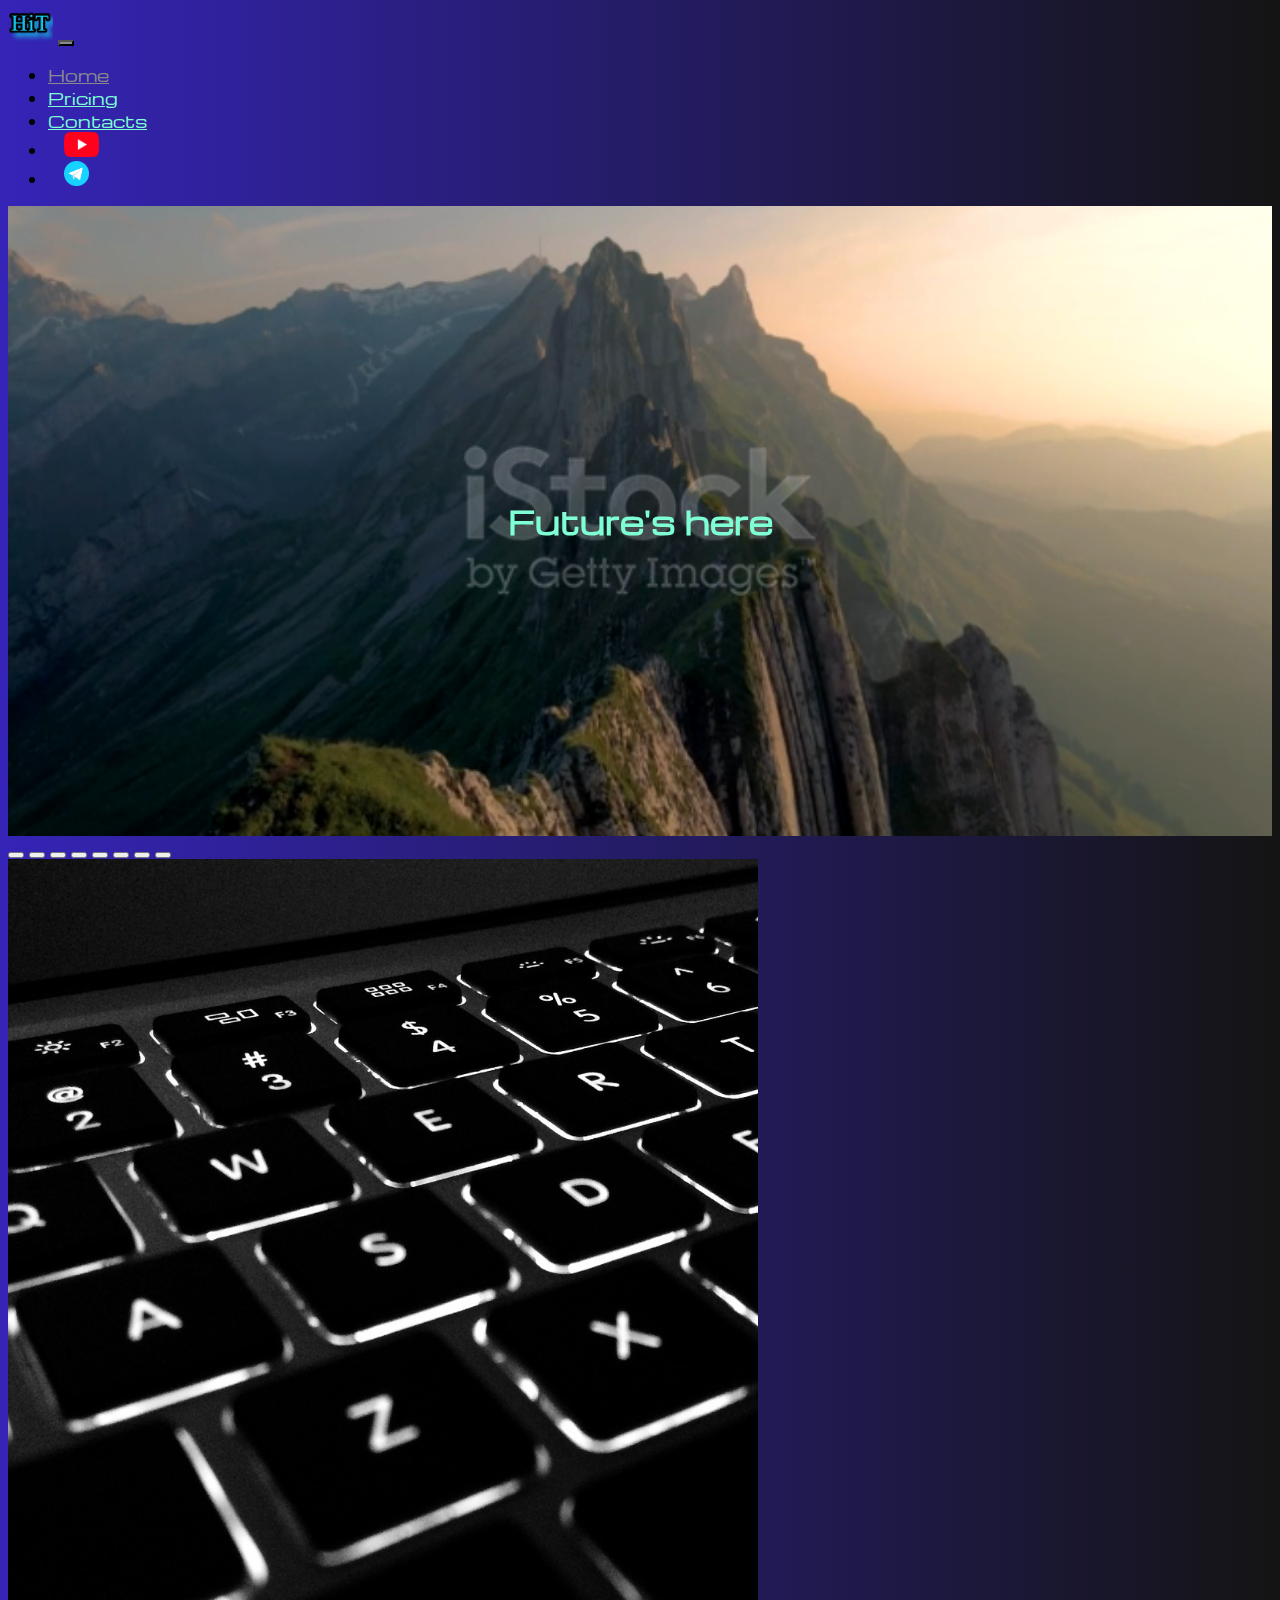
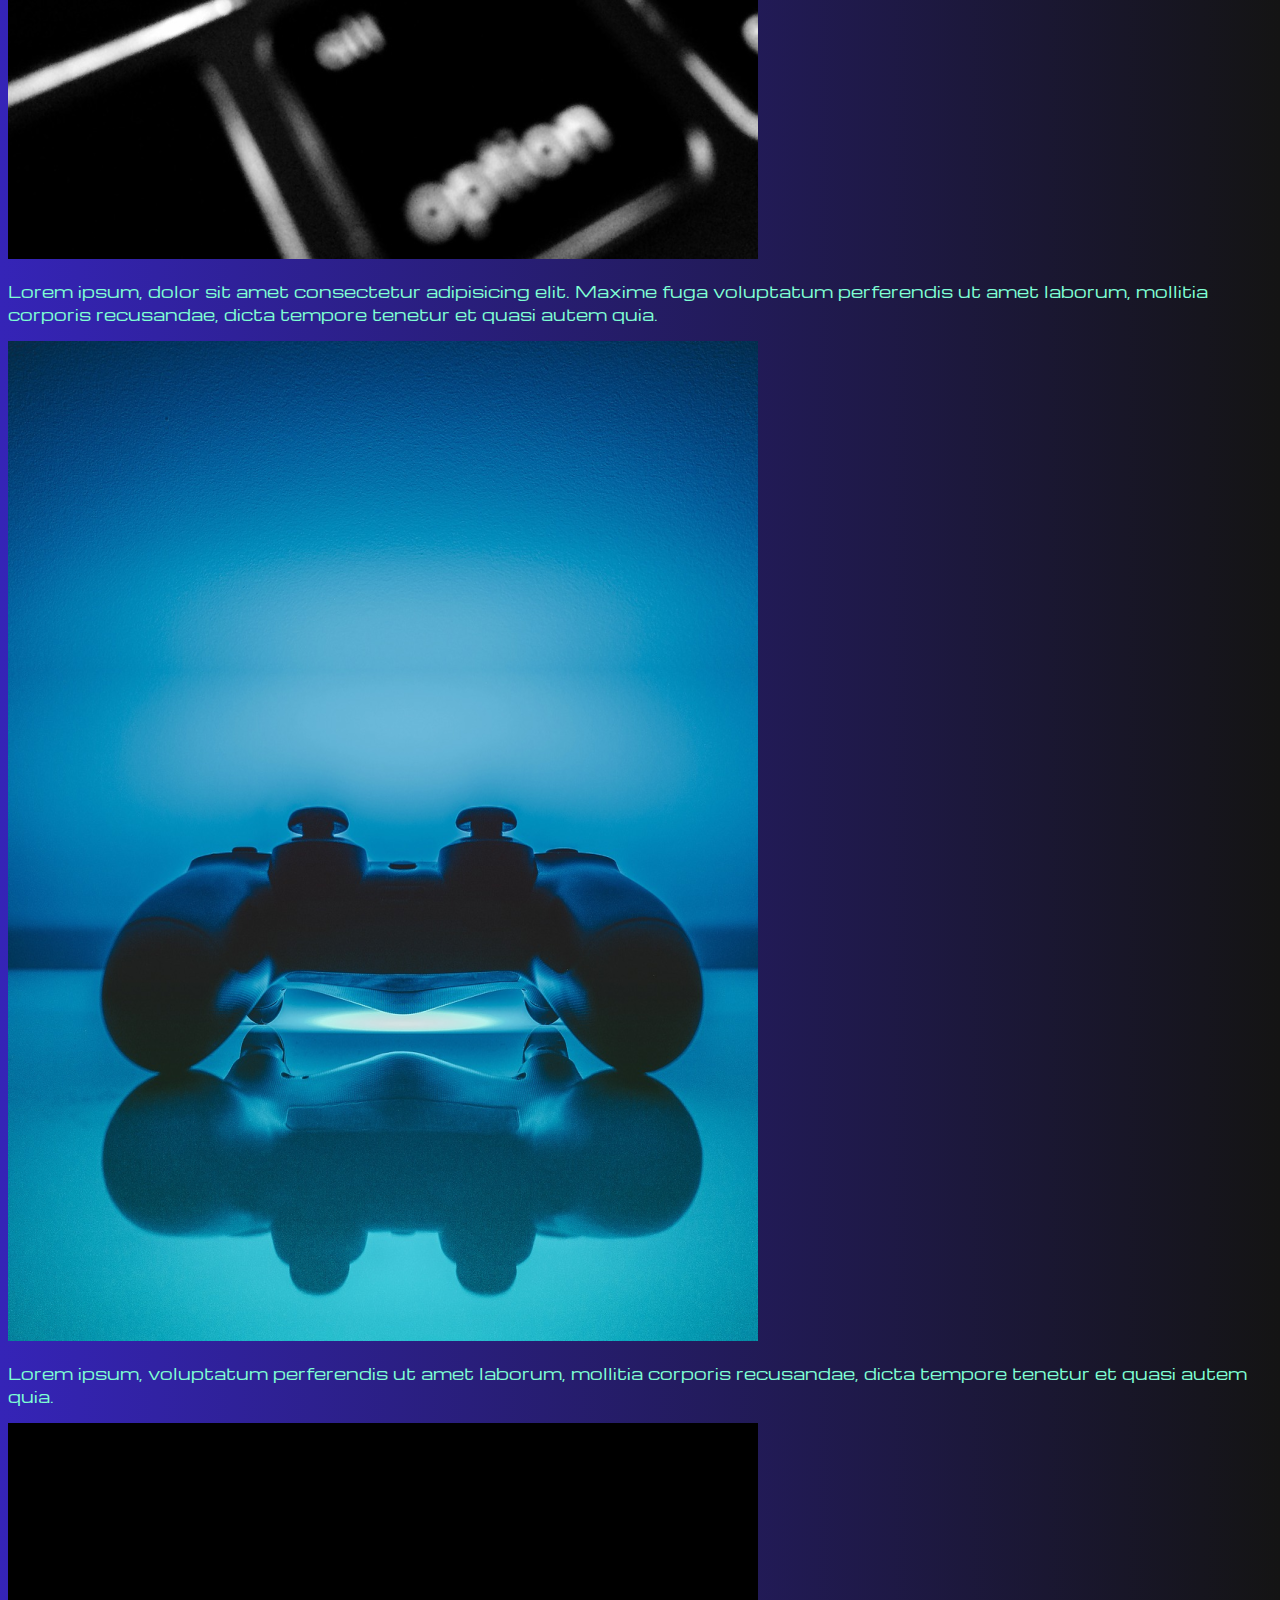
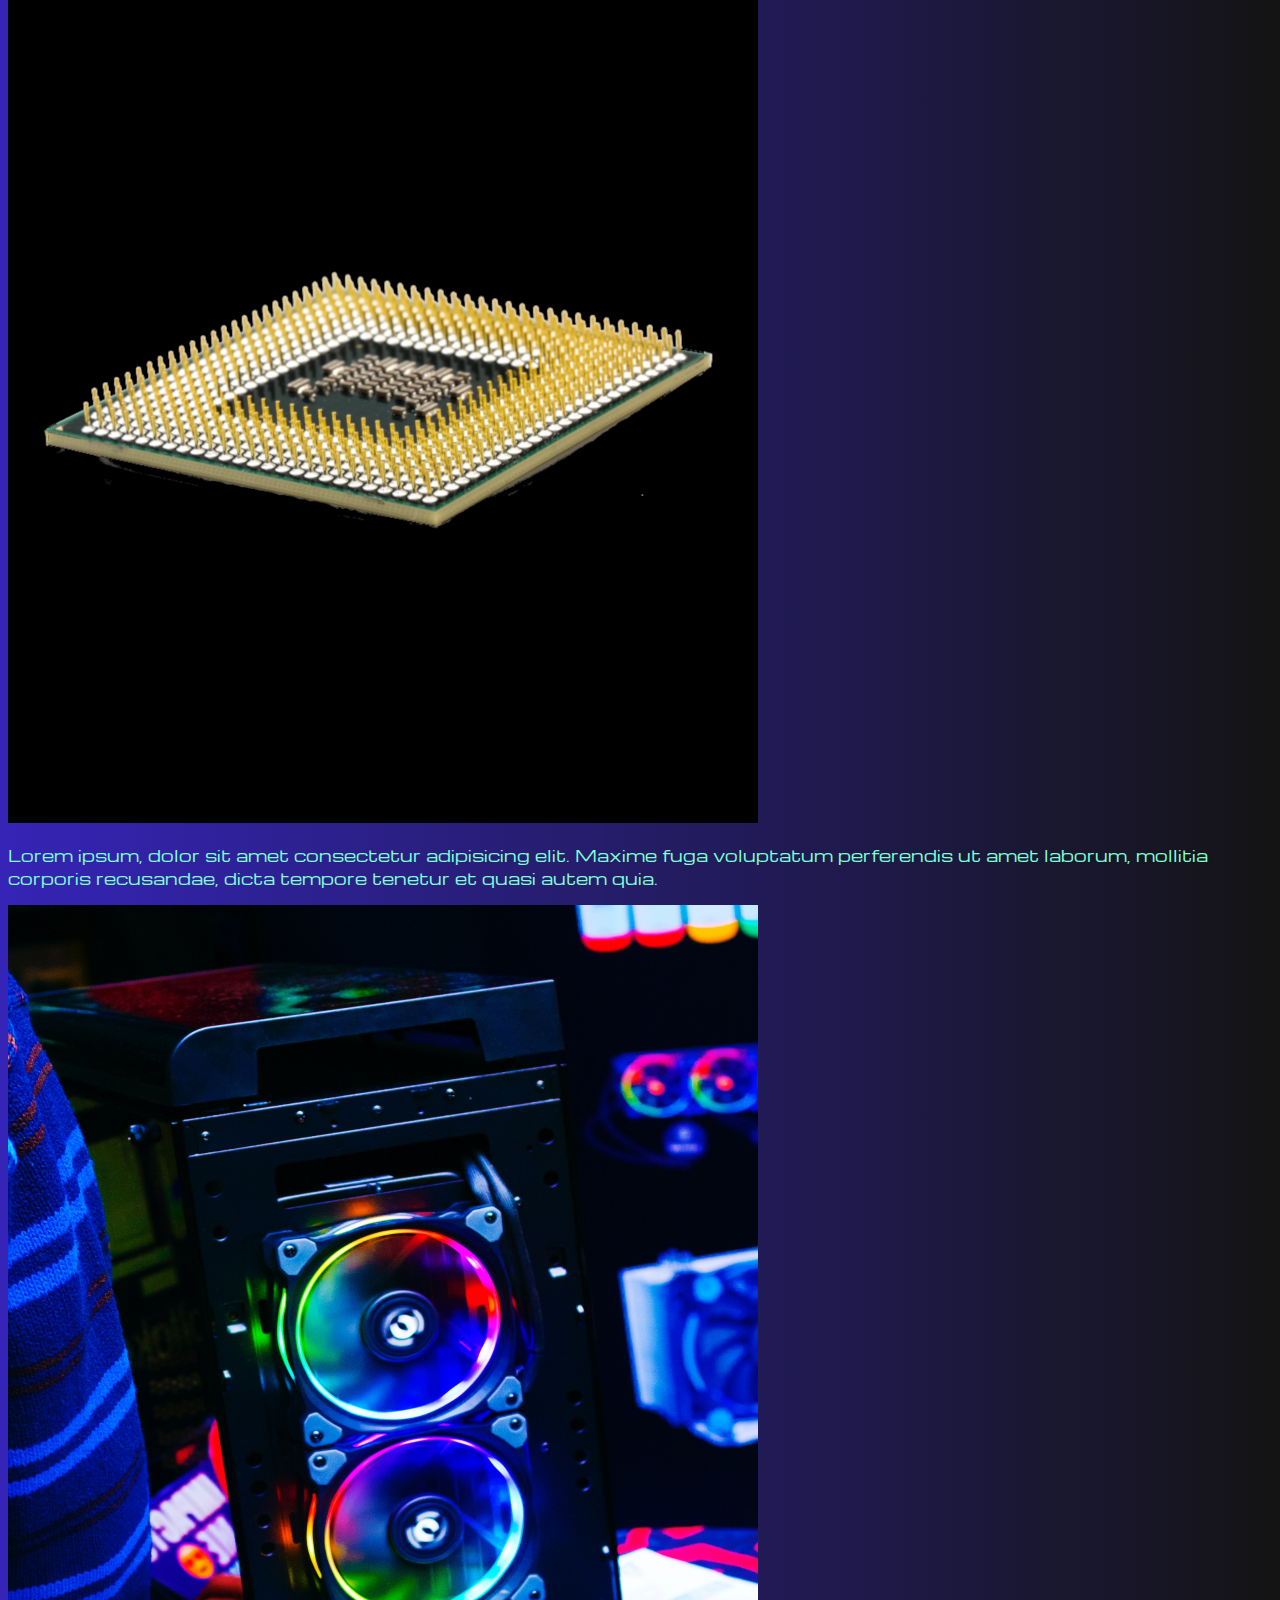
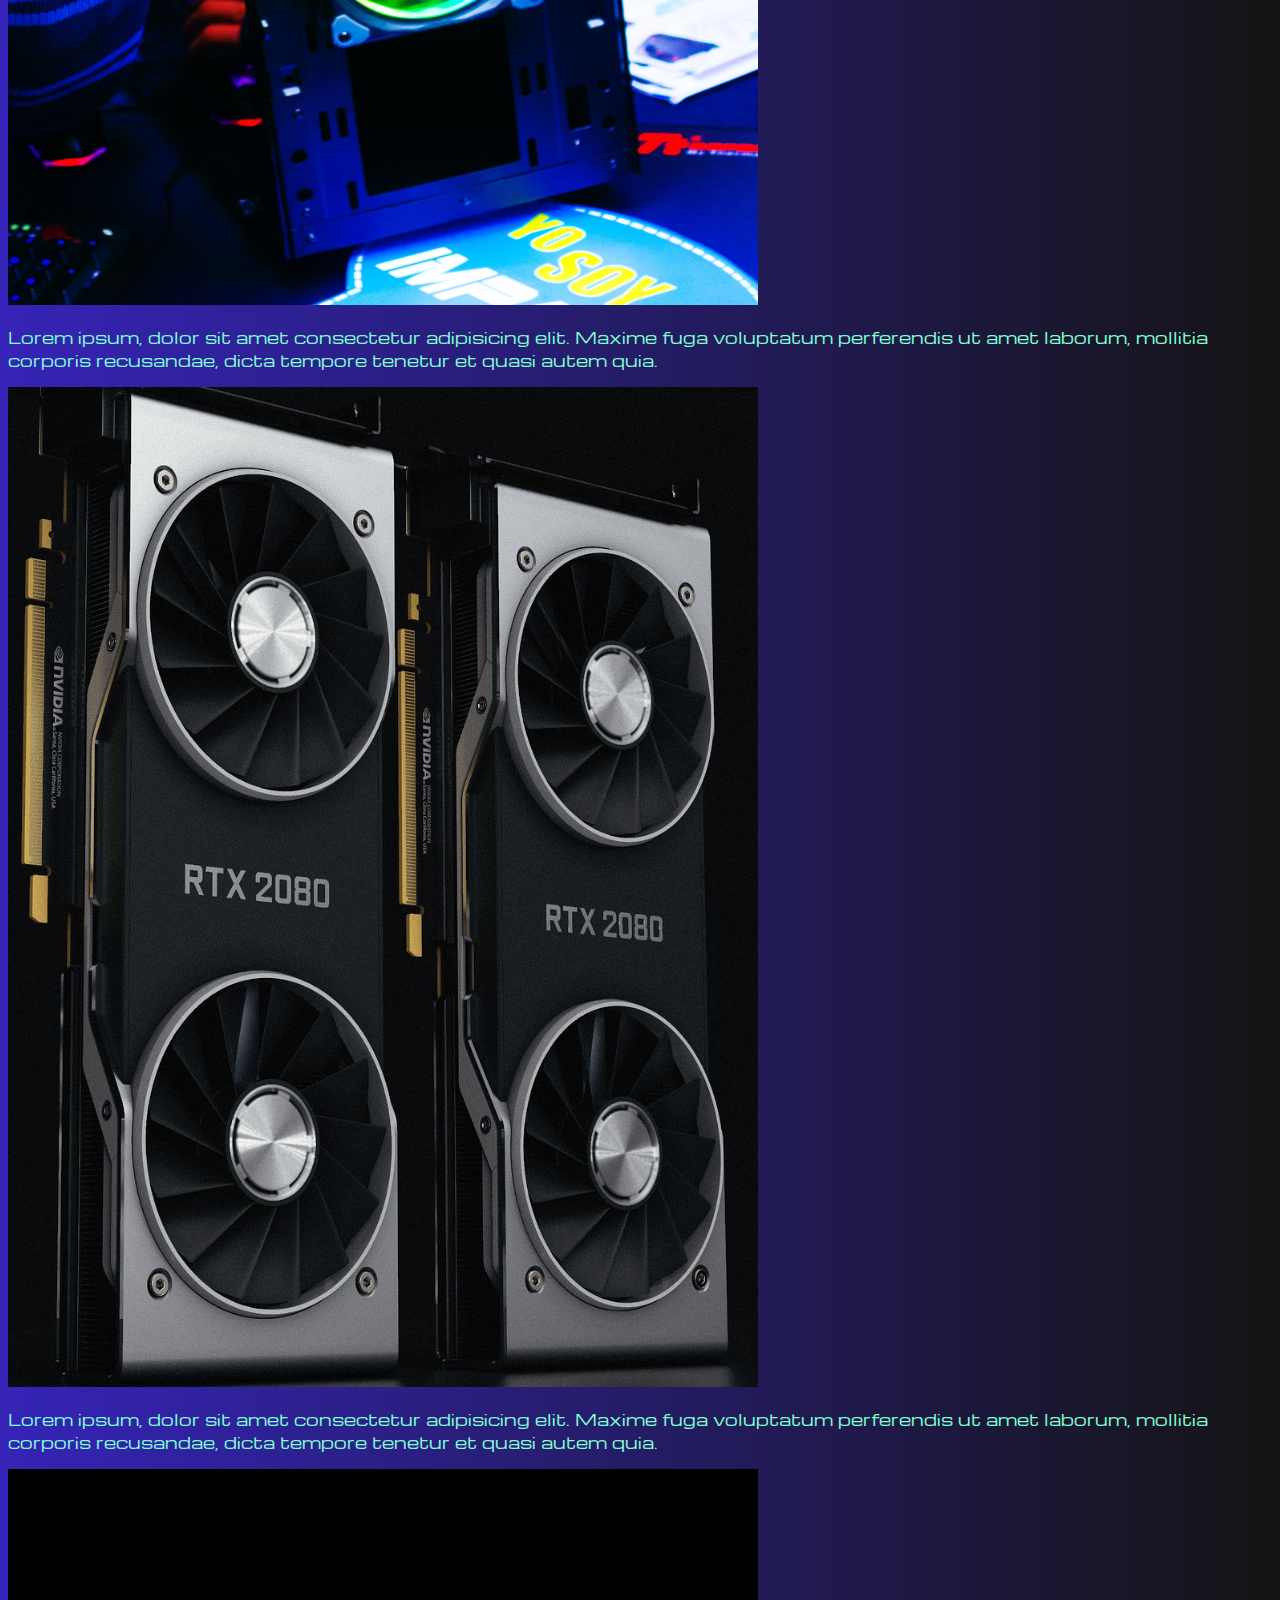
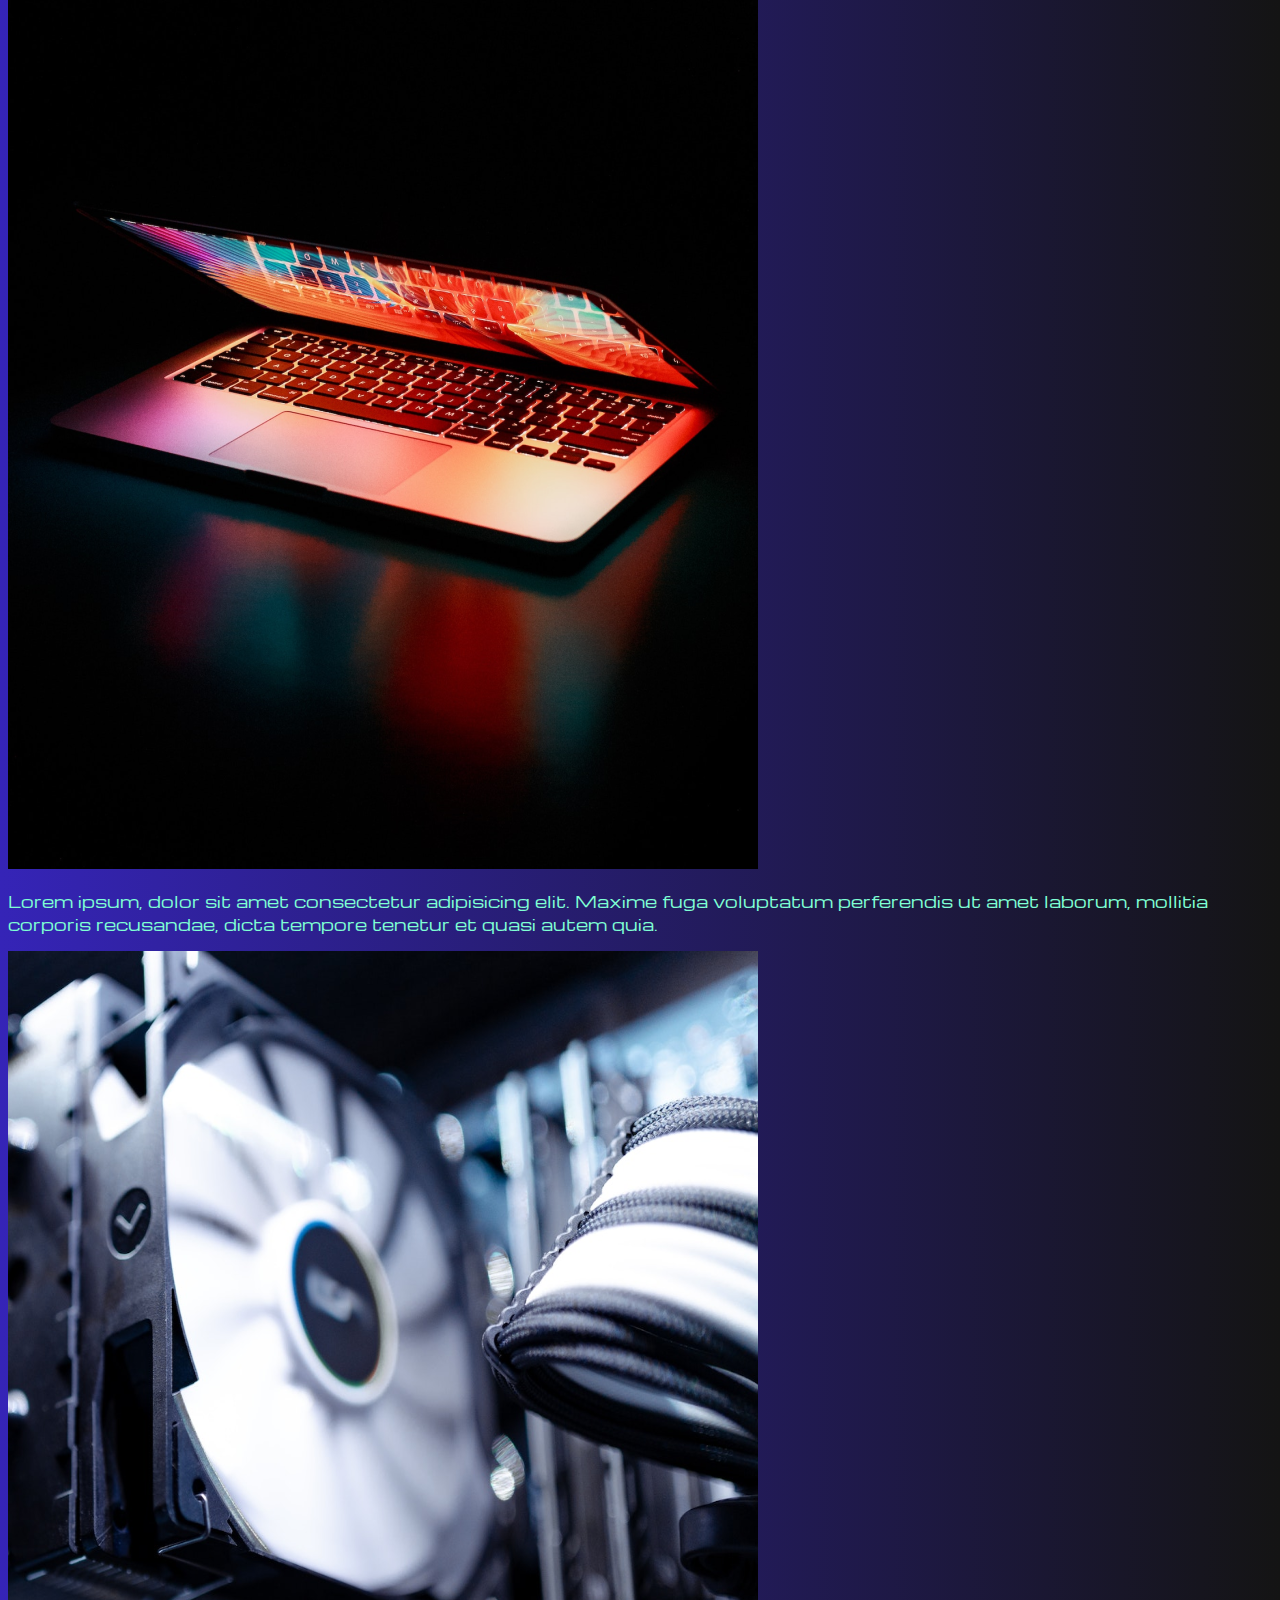
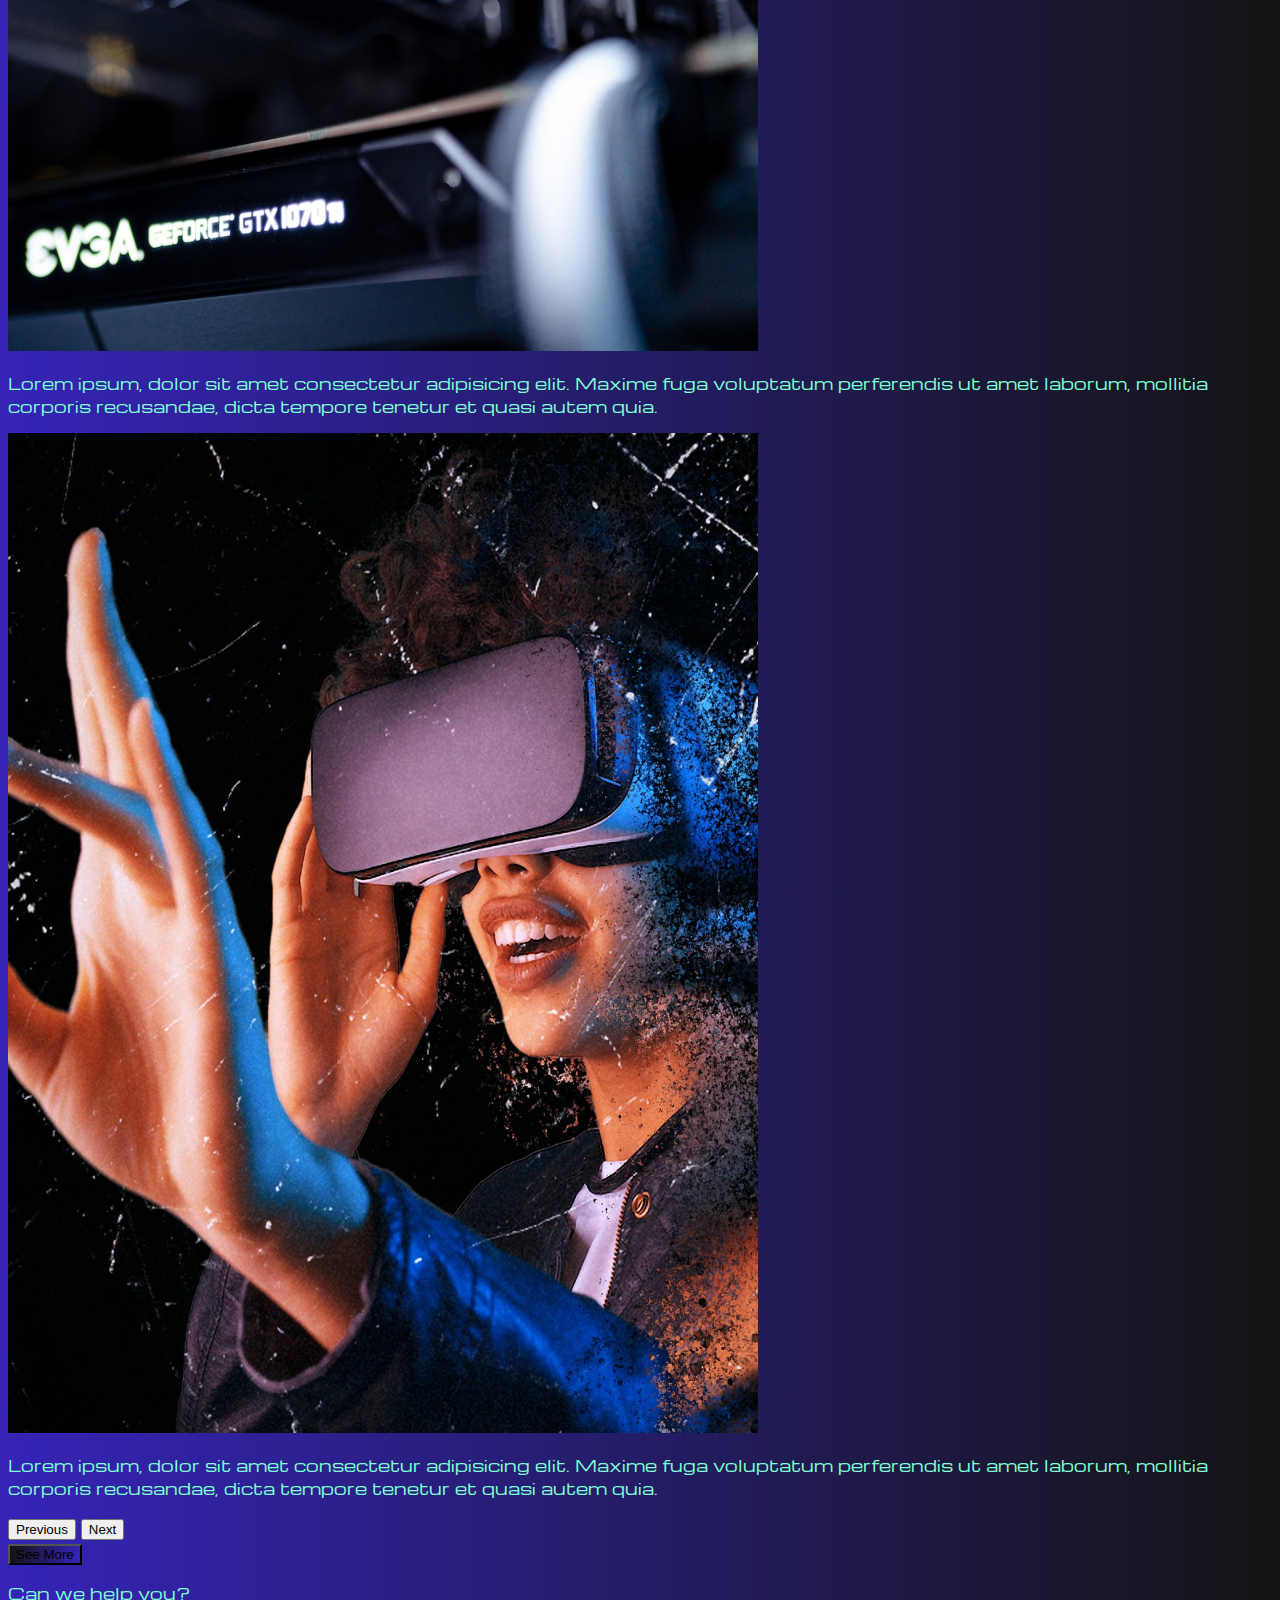
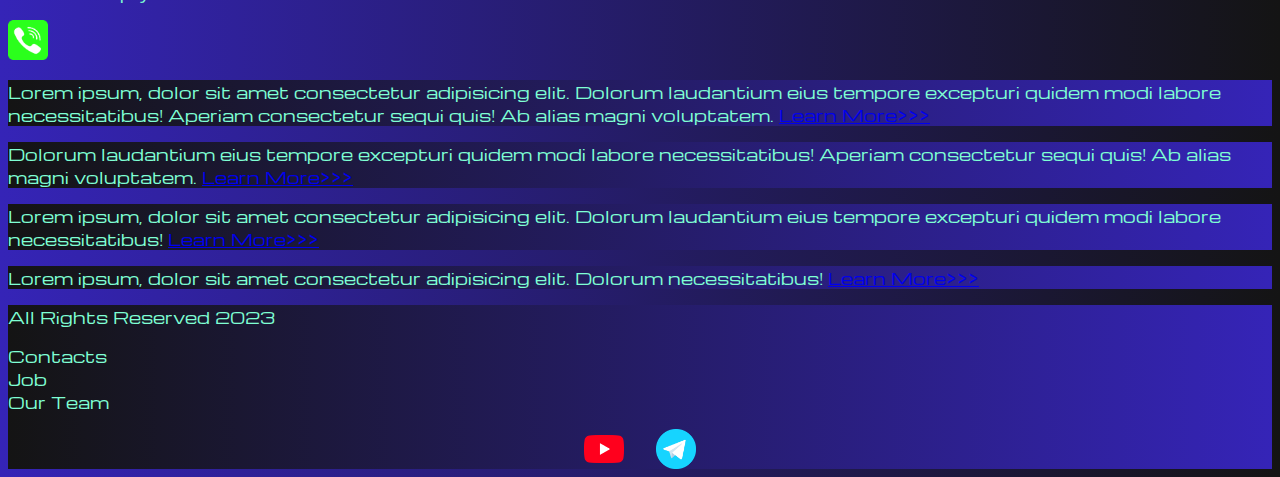
<file: index.html>
<!DOCTYPE html>
<html lang="en">
  <head>
    <meta charset="UTF-8" />
    <meta name="viewport" content="width=device-width, initial-scale=1.0" />
    <link
      href="https://cdn.jsdelivr.net/npm/bootstrap@5.2.3/dist/css/bootstrap.min.css"
      rel="stylesheet"
      integrity="sha384-rbsA2VBKQhggwzxH7pPCaAqO46MgnOM80zW1RWuH61DGLwZJEdK2Kadq2F9CUG65"
      crossorigin="anonymous"
    />
    <link rel="stylesheet" href="sourse/styles/mycss.css" />
    <link rel="stylesheet" href="sourse/styles/bgvideo.css" />
    <link
      rel="apple-touch-icon"
      sizes="180x180"
      href="sourse/files/favicon_io/apple-touch-icon.png"
    />
    <link
      rel="icon"
      type="image/png"
      sizes="32x32"
      href="sourse/files/favicon_io/favicon-32x32.png"
    />
    <link
      rel="icon"
      type="image/png"
      sizes="16x16"
      href="sourse/files/favicon_io/favicon-16x16.png"
    />
    <link rel="manifest" href="sourse/files/favicon_io/site.webmanifest" />
    <title>HiT</title>
  </head>
  <body>
    <header>
      <nav class="navbar navbar-expand-lg bg-dark">
        <div class="container-fluid">
          <a class="navbar-brand" href="/"
            ><img src="sourse/files/logo.png" alt="..."
          /></a>
          <button
            class="navbar-toggler"
            type="button"
            data-bs-toggle="collapse"
            data-bs-target="#navbarNav"
            aria-controls="navbarNav"
            aria-expanded="false"
            aria-label="Toggle navigation"
          >
            <span class="navbar-toggler-icon"></span>
          </button>
          <div class="collapse navbar-collapse" id="navbarNav">
            <ul class="navbar-nav">
              <li class="nav-item">
                <a class="nav-link active" aria-current="page" href="/"
                  >Home</a
                >
              </li>
              <li class="nav-item">
                <a class="nav-link" href="pricing.html">Pricing</a>
              </li>
              <li class="nav-item">
                <a class="nav-link" href="pricing.html">Contacts</a>
              </li>
              <li class="nav-item">
                <a class="nav-link" href="pricing.html">
                  <img
                    style="width: 35px; margin-inline: 1em"
                    src="sourse/files/yt.png"
                    alt="..."
                  />
                </a>
              </li>
              <li class="nav-item">
                <a class="nav-link" href="pricing.html">
                  <img
                    style="width: 25px; margin-inline: 1em"
                    src="sourse/files/tg.png"
                    alt="..."
                  />
                </a>
              </li>
            </ul>
          </div>
        </div>
      </nav>
    </header>
    <section>
      <div class="bgvideo">
        <video src="sourse/files/video.mp4" type="video/mp4" autoplay muted loop></video>
        <!-- autoplay muted loop -->
        <div class="effect"></div>
        <div class="video-text">
          <h1>Future's here</h1>
        </div>
      </div>

      <div class="container-fluid mt-4">
        <div class="row">
          <div class="col-lg-1"></div>

          <div class="col-lg-8 col-md-12">
            <div class="row">
              <div
                id="carouselExampleIndicators"
                class="carousel slide"
                data-bs-ride="true"
              >
                <div class="carousel-indicators">
                  <button
                    type="button"
                    data-bs-target="#carouselExampleIndicators"
                    data-bs-slide-to="0"
                    class="active"
                    aria-current="true"
                    aria-label="Slide 1"
                  ></button>
                  <button
                    type="button"
                    data-bs-target="#carouselExampleIndicators"
                    data-bs-slide-to="1"
                    aria-label="Slide 2"
                  ></button>
                  <button
                    type="button"
                    data-bs-target="#carouselExampleIndicators"
                    data-bs-slide-to="2"
                    aria-label="Slide 3"
                  ></button>
                  <button
                    type="button"
                    data-bs-target="#carouselExampleIndicators"
                    data-bs-slide-to="3"
                    aria-label="Slide 4"
                  ></button>
                  <button
                    type="button"
                    data-bs-target="#carouselExampleIndicators"
                    data-bs-slide-to="4"
                    aria-label="Slide 5"
                  ></button>
                  <button
                    type="button"
                    data-bs-target="#carouselExampleIndicators"
                    data-bs-slide-to="5"
                    aria-label="Slide 6"
                  ></button>
                  <button
                    type="button"
                    data-bs-target="#carouselExampleIndicators"
                    data-bs-slide-to="6"
                    aria-label="Slide 7"
                  ></button>
                  <button
                    type="button"
                    data-bs-target="#carouselExampleIndicators"
                    data-bs-slide-to="7"
                    aria-label="Slide 8"
                  ></button>
                </div>
                <div class="carousel-inner">
                  <div class="carousel-item active">
                    <div class="d-block w-100">
                      <div class="row">
                        <div class="col-lg-6 col-md-6">
                          <img
                            src="sourse/images/acc.png"
                            class="w-100"
                            alt="..."
                          />
                        </div>
                        <div class="col-lg-6 col-md-6 slide-text">
                          <p>
                            Lorem ipsum, dolor sit amet consectetur adipisicing
                            elit. Maxime fuga voluptatum perferendis ut amet
                            laborum, mollitia corporis recusandae, dicta tempore
                            tenetur et quasi autem quia.
                          </p>
                        </div>
                      </div>
                    </div>
                  </div>
                  <div class="carousel-item">
                    <div class="d-block w-100">
                      <div class="row">
                        <div class="col-lg-6 col-md-6">
                          <img
                            src="sourse/images/controller.png"
                            class="w-100"
                            alt="..."
                          />
                        </div>
                        <div class="col-lg-6 col-md-6 slide-text">
                          <p>
                            Lorem ipsum, voluptatum perferendis ut amet laborum,
                            mollitia corporis recusandae, dicta tempore tenetur
                            et quasi autem quia.
                          </p>
                        </div>
                      </div>
                    </div>
                  </div>
                  <div class="carousel-item">
                    <div class="d-block w-100">
                      <div class="row">
                        <div class="col-lg-6 col-md-6">
                          <img
                            src="sourse/images/cpu.png"
                            class="w-100"
                            alt="..."
                          />
                        </div>
                        <div class="col-lg-6 col-md-6 slide-text">
                          <p>
                            Lorem ipsum, dolor sit amet consectetur adipisicing
                            elit. Maxime fuga voluptatum perferendis ut amet
                            laborum, mollitia corporis recusandae, dicta tempore
                            tenetur et quasi autem quia.
                          </p>
                        </div>
                      </div>
                    </div>
                  </div>
                  <div class="carousel-item">
                    <div class="d-block w-100">
                      <div class="row">
                        <div class="col-lg-6 col-md-6">
                          <img
                            src="sourse/images/gaming pc.png"
                            class="w-100"
                            alt="..."
                          />
                        </div>
                        <div class="col-lg-6 col-md-6 slide-text">
                          <p>
                            Lorem ipsum, dolor sit amet consectetur adipisicing
                            elit. Maxime fuga voluptatum perferendis ut amet
                            laborum, mollitia corporis recusandae, dicta tempore
                            tenetur et quasi autem quia.
                          </p>
                        </div>
                      </div>
                    </div>
                  </div>
                  <div class="carousel-item">
                    <div class="d-block w-100">
                      <div class="row">
                        <div class="col-lg-6 col-md-6">
                          <img
                            src="sourse/images/gpu.png"
                            class="w-100"
                            alt="..."
                          />
                        </div>
                        <div class="col-lg-6 col-md-6 slide-text">
                          <p>
                            Lorem ipsum, dolor sit amet consectetur adipisicing
                            elit. Maxime fuga voluptatum perferendis ut amet
                            laborum, mollitia corporis recusandae, dicta tempore
                            tenetur et quasi autem quia.
                          </p>
                        </div>
                      </div>
                    </div>
                  </div>
                  <div class="carousel-item">
                    <div class="d-block w-100">
                      <div class="row">
                        <div class="col-lg-6 col-md-6">
                          <img
                            src="sourse/images/laptop.png"
                            class="w-100"
                            alt="..."
                          />
                        </div>
                        <div class="col-lg-6 col-md-6 slide-text">
                          <p>
                            Lorem ipsum, dolor sit amet consectetur adipisicing
                            elit. Maxime fuga voluptatum perferendis ut amet
                            laborum, mollitia corporis recusandae, dicta tempore
                            tenetur et quasi autem quia.
                          </p>
                        </div>
                      </div>
                    </div>
                  </div>
                  <div class="carousel-item">
                    <div class="d-block w-100">
                      <div class="row">
                        <div class="col-lg-6 col-md-6">
                          <img
                            src="sourse/images/other.png"
                            class="w-100"
                            alt="..."
                          />
                        </div>
                        <div class="col-lg-6 col-md-6 slide-text">
                          <p>
                            Lorem ipsum, dolor sit amet consectetur adipisicing
                            elit. Maxime fuga voluptatum perferendis ut amet
                            laborum, mollitia corporis recusandae, dicta tempore
                            tenetur et quasi autem quia.
                          </p>
                        </div>
                      </div>
                    </div>
                  </div>
                  <div class="carousel-item">
                    <div class="d-block w-100">
                      <div class="row">
                        <div class="col-lg-6 col-md-6">
                          <img
                            src="sourse/images/vr.png"
                            class="w-100"
                            alt="..."
                          />
                        </div>
                        <div class="col-lg-6 col-md-6 slide-text">
                          <p>
                            Lorem ipsum, dolor sit amet consectetur adipisicing
                            elit. Maxime fuga voluptatum perferendis ut amet
                            laborum, mollitia corporis recusandae, dicta tempore
                            tenetur et quasi autem quia.
                          </p>
                        </div>
                      </div>
                    </div>
                  </div>
                </div>
                <button
                  class="carousel-control-prev"
                  type="button"
                  data-bs-target="#carouselExampleIndicators"
                  data-bs-slide="prev"
                >
                  <span
                    class="carousel-control-prev-icon"
                    aria-hidden="true"
                  ></span>
                  <span class="visually-hidden">Previous</span>
                </button>
                <button
                  class="carousel-control-next"
                  type="button"
                  data-bs-target="#carouselExampleIndicators"
                  data-bs-slide="next"
                >
                  <span
                    class="carousel-control-next-icon"
                    aria-hidden="true"
                  ></span>
                  <span class="visually-hidden">Next</span>
                </button>
              </div>
              <div class="col-lg-12 col-md-12 text-center mt-4">
                <button
                  type="button"
                  class="btn btn-outline-primary btn-lg my-4"
                >
                  See More
                </button>
              </div>
              <div class="col-lg-12 col-md-12 text-center mt-4">
                <p>Can we help you?</p>
              </div>
              <div class="col-lg-12 col-md-12 text-center">
                <img
                  class="call-anim"
                  style="width: 40px"
                  src="sourse/files/phone.png"
                  alt="..."
                />
              </div>
            </div>
          </div>

          <div class="col-lg-3 col-md-12">
            <div class="row px-2">
              <div class="col-lg-12 sidebar my-4">
                <p>
                  Lorem ipsum, dolor sit amet consectetur adipisicing elit.
                  Dolorum laudantium eius tempore excepturi quidem modi labore
                  necessitatibus! Aperiam consectetur sequi quis! Ab alias magni
                  voluptatem.
                  <a href="#">Learn More>>></a>
                </p>
              </div>

              <div class="col-lg-12 sidebar my-4">
                <p>
                  Dolorum laudantium eius tempore excepturi quidem modi labore
                  necessitatibus! Aperiam consectetur sequi quis! Ab alias magni
                  voluptatem.
                  <a href="#">Learn More>>></a>
                </p>
              </div>

              <div class="col-lg-12 sidebar my-4">
                <p>
                  Lorem ipsum, dolor sit amet consectetur adipisicing elit.
                  Dolorum laudantium eius tempore excepturi quidem modi labore
                  necessitatibus!
                  <a href="#">Learn More>>></a>
                </p>
              </div>

              <div class="col-lg-12 sidebar my-4">
                <p>
                  Lorem ipsum, dolor sit amet consectetur adipisicing elit.
                  Dolorum necessitatibus!
                  <a href="#">Learn More>>></a>
                </p>
              </div>
            </div>
          </div>
        </div>
      </div>
    </section>
    <footer class="mt-4">
      <div class="container-fluid">
        <div class="row">
          <div class="col-lg-4 col-md-12 footer-text text-center">
            <p>All Rights Reserved 2023</p>
          </div>
          <div class="col-lg-4 col-md-12 footer-text text-center">
            <p>Contacts<br />Job<br />Our Team</p>
          </div>
          <div class="col-lg-4 col-md-12 media-links">
            <img
              style="width: 40px; margin-inline: 1em"
              src="sourse/files/yt.png"
              alt="..."
            />
            <img
              style="width: 40px; margin-inline: 1em"
              src="sourse/files/tg.png"
              alt="..."
            />
          </div>
        </div>
      </div>
    </footer>
    <script
      src="https://cdn.jsdelivr.net/npm/bootstrap@5.2.3/dist/js/bootstrap.bundle.min.js"
      integrity="sha384-kenU1KFdBIe4zVF0s0G1M5b4hcpxyD9F7jL+jjXkk+Q2h455rYXK/7HAuoJl+0I4"
      crossorigin="anonymous"
    ></script>
  </body>
</html>
</file>
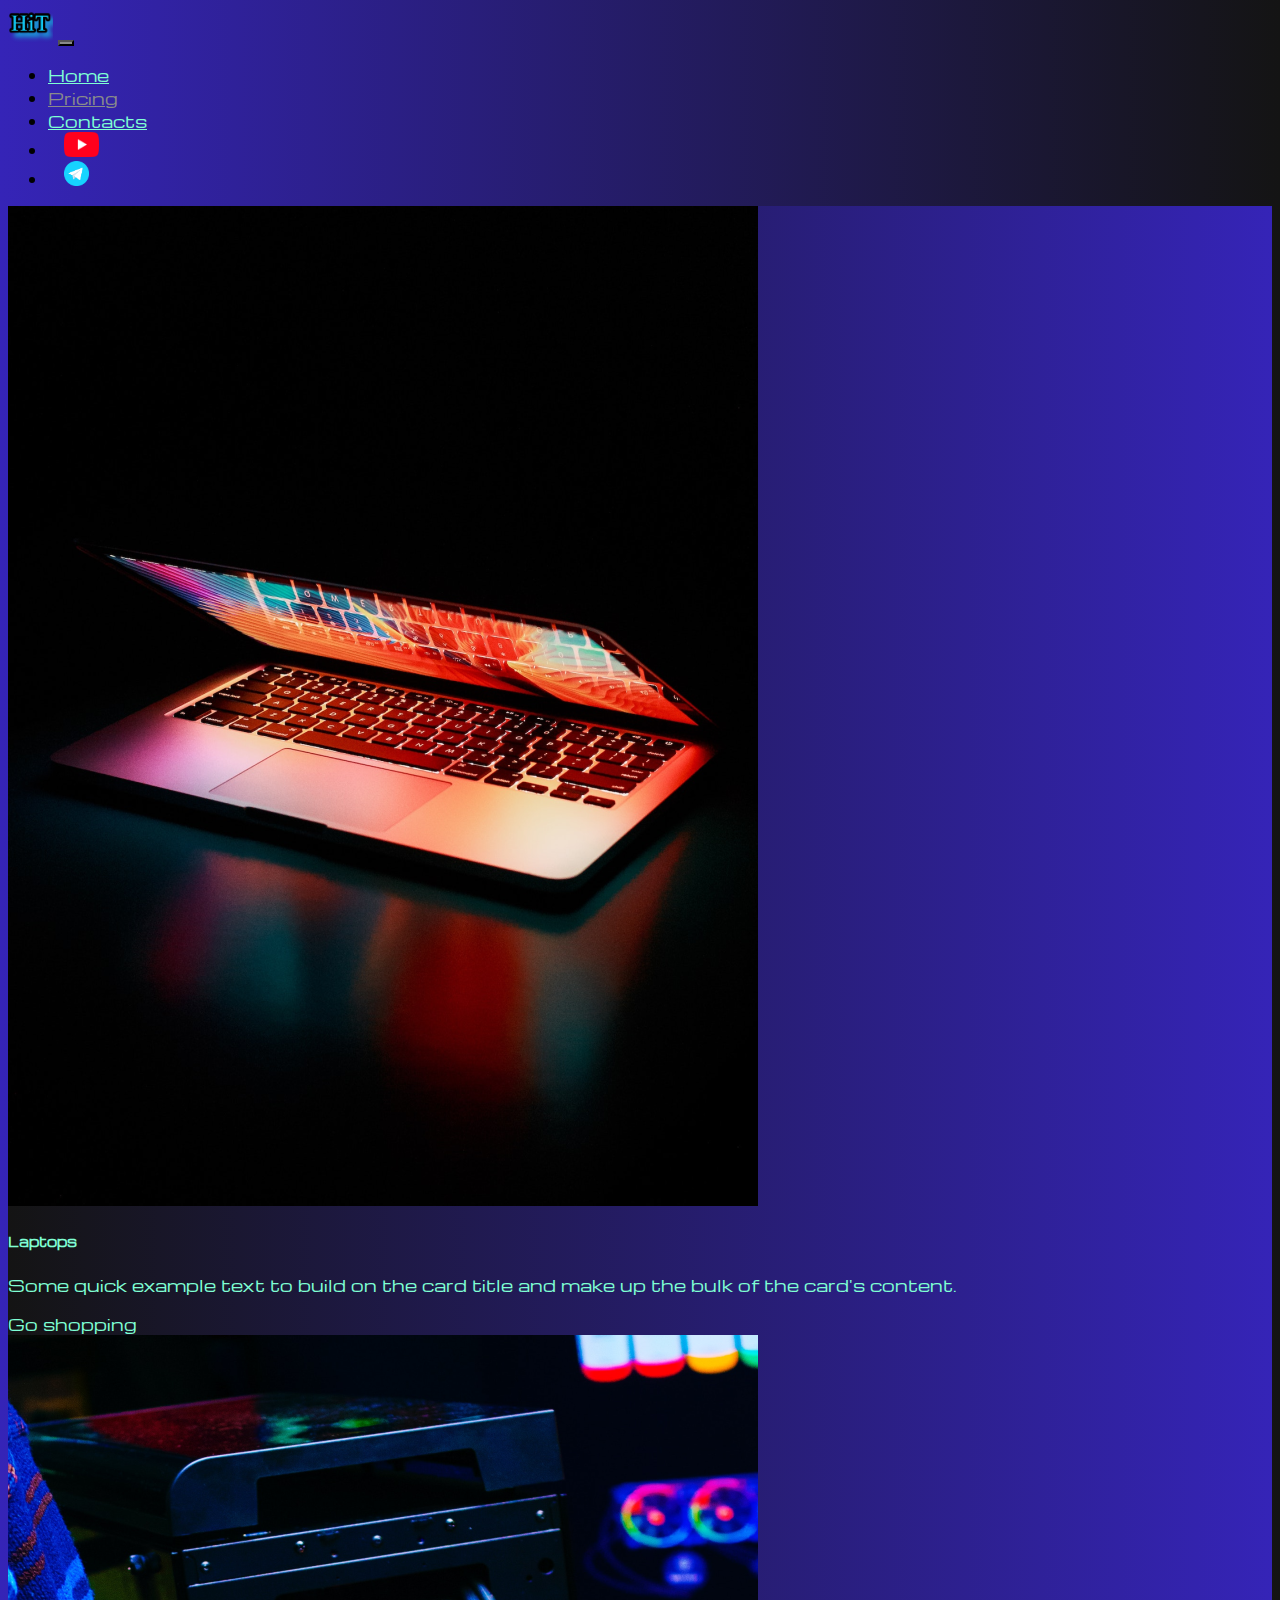
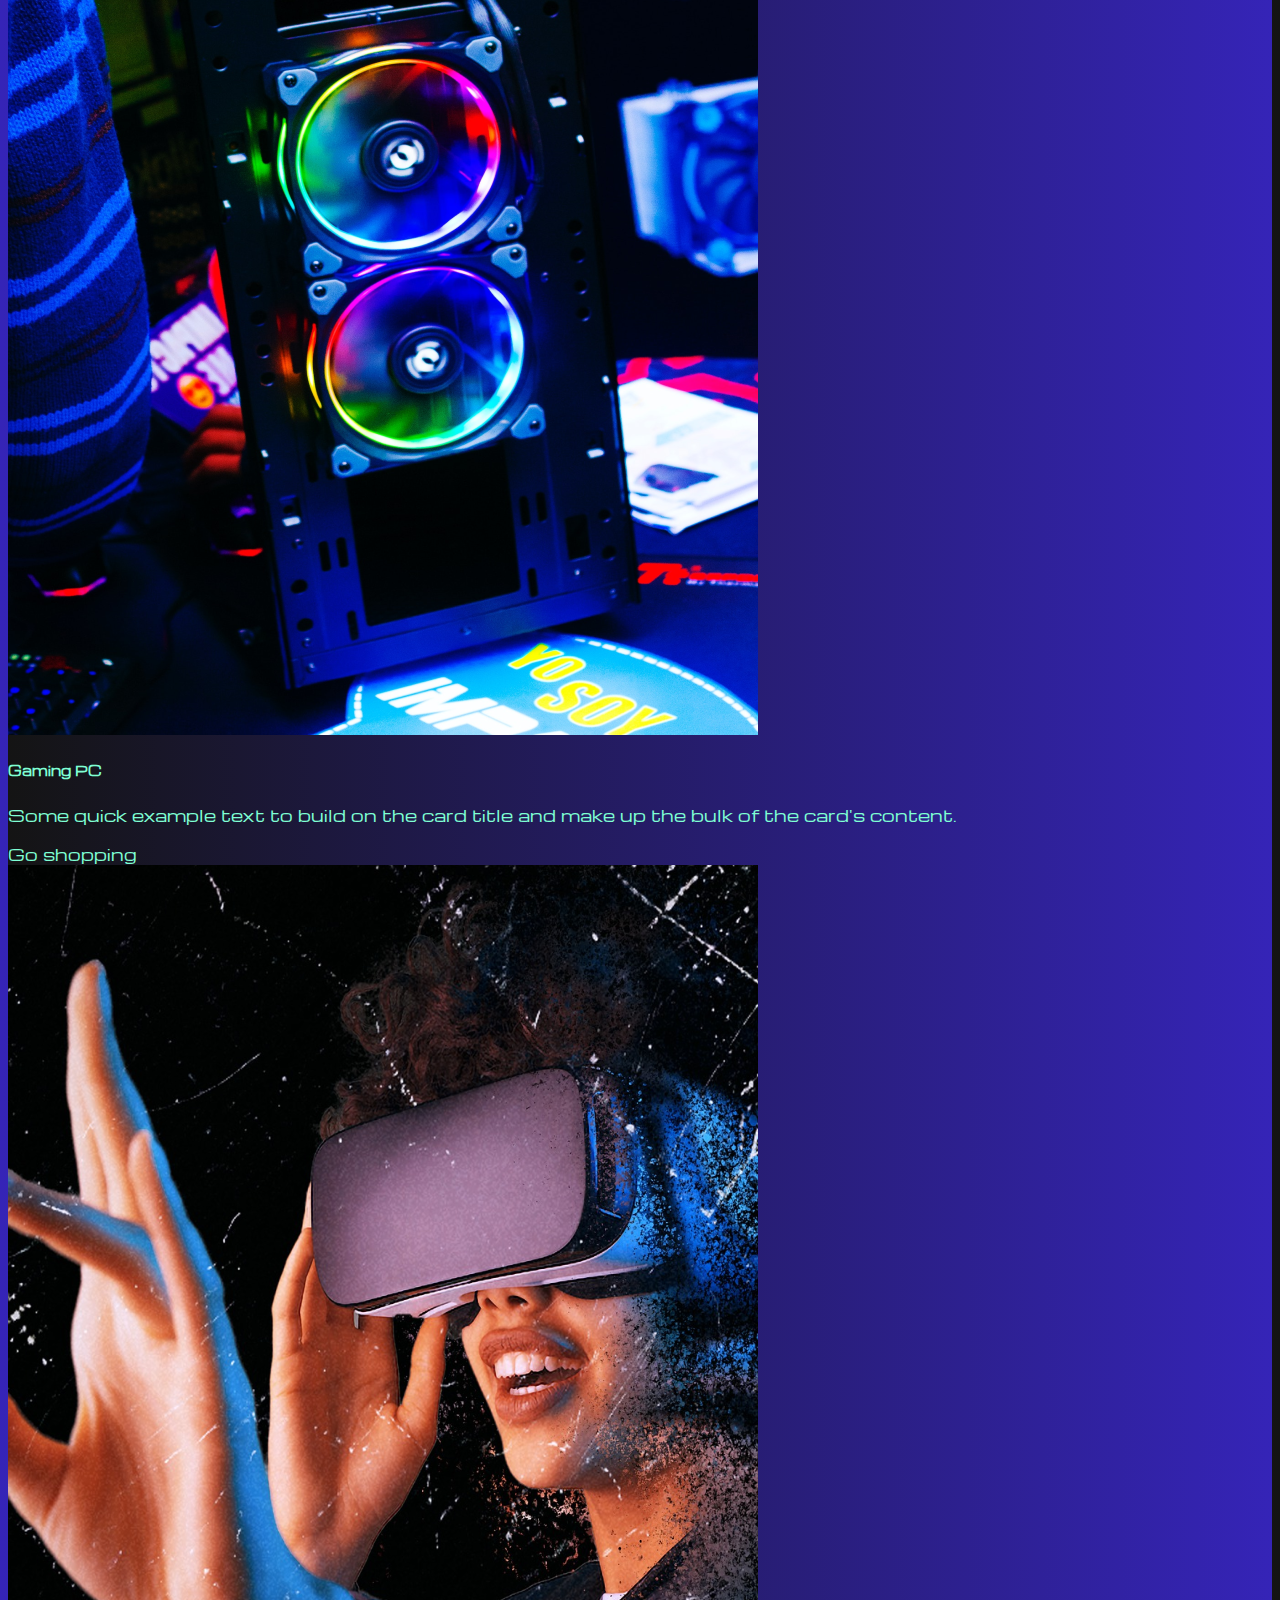
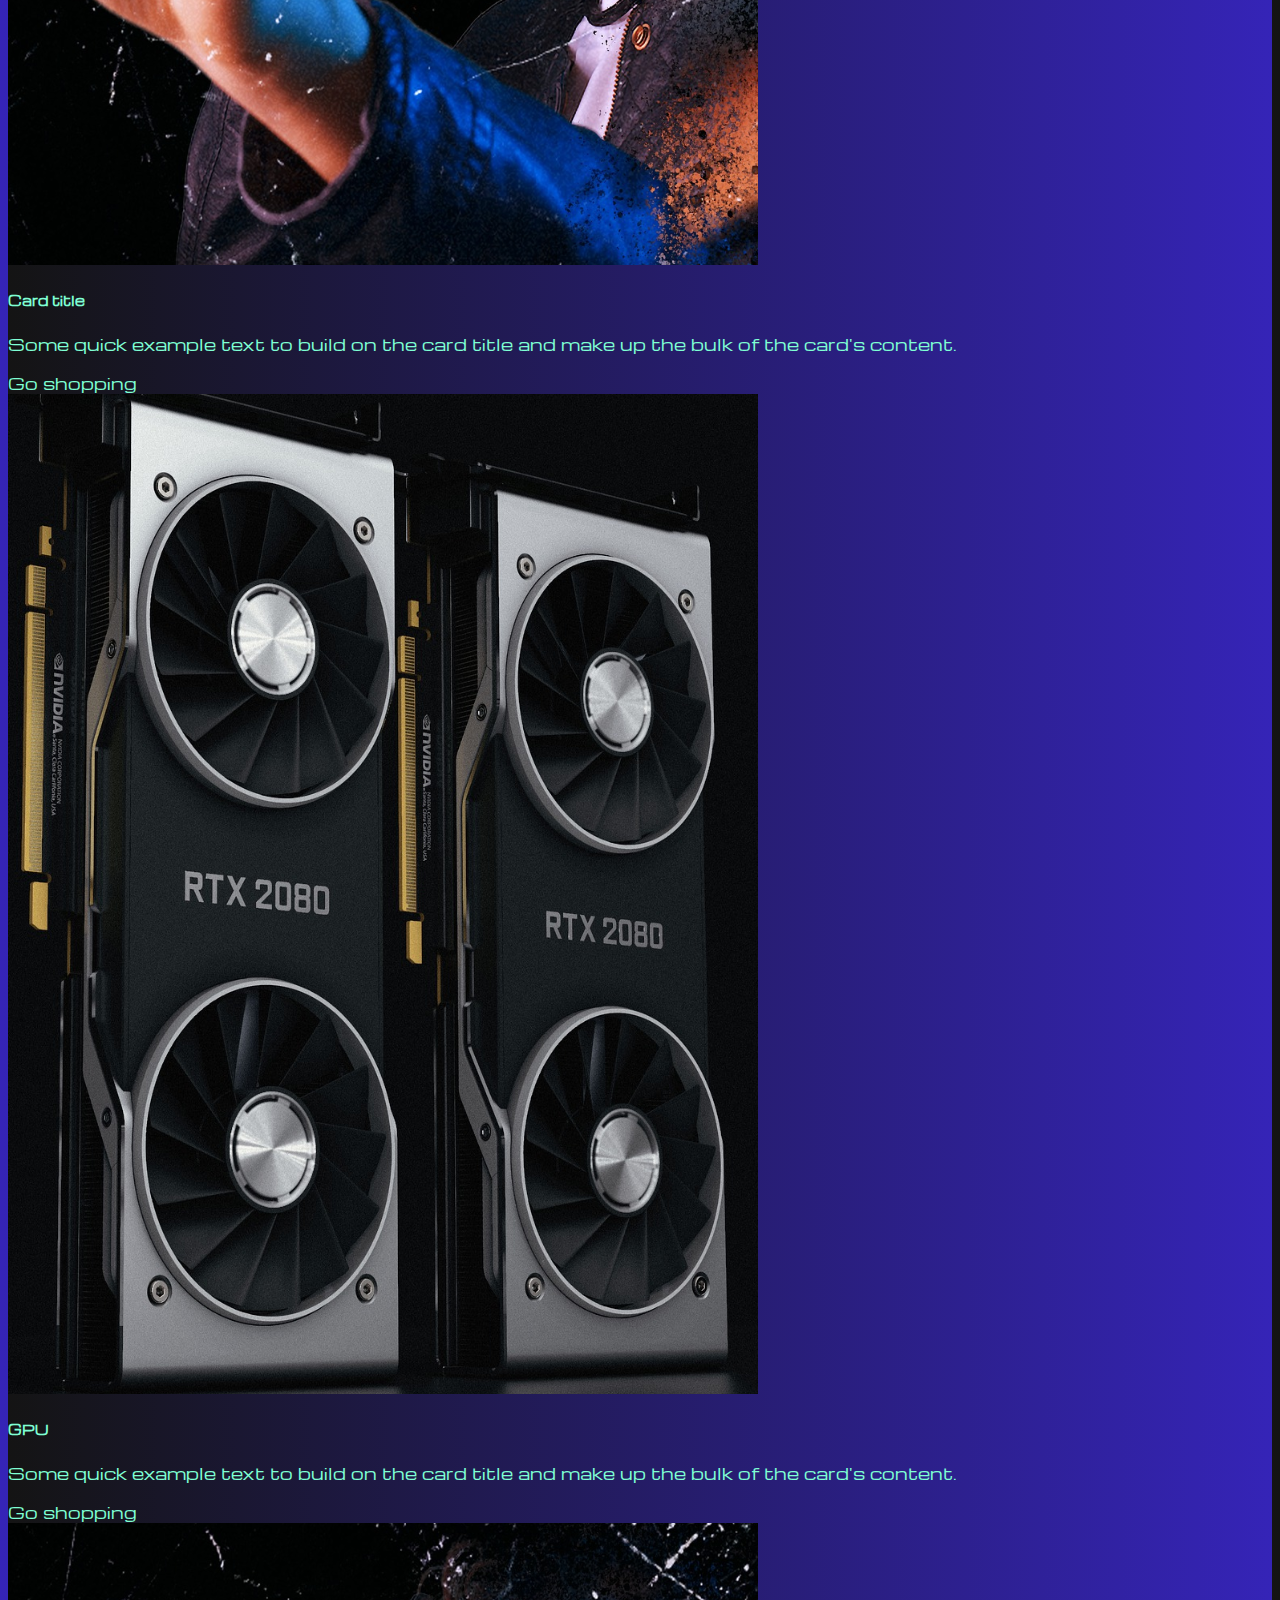
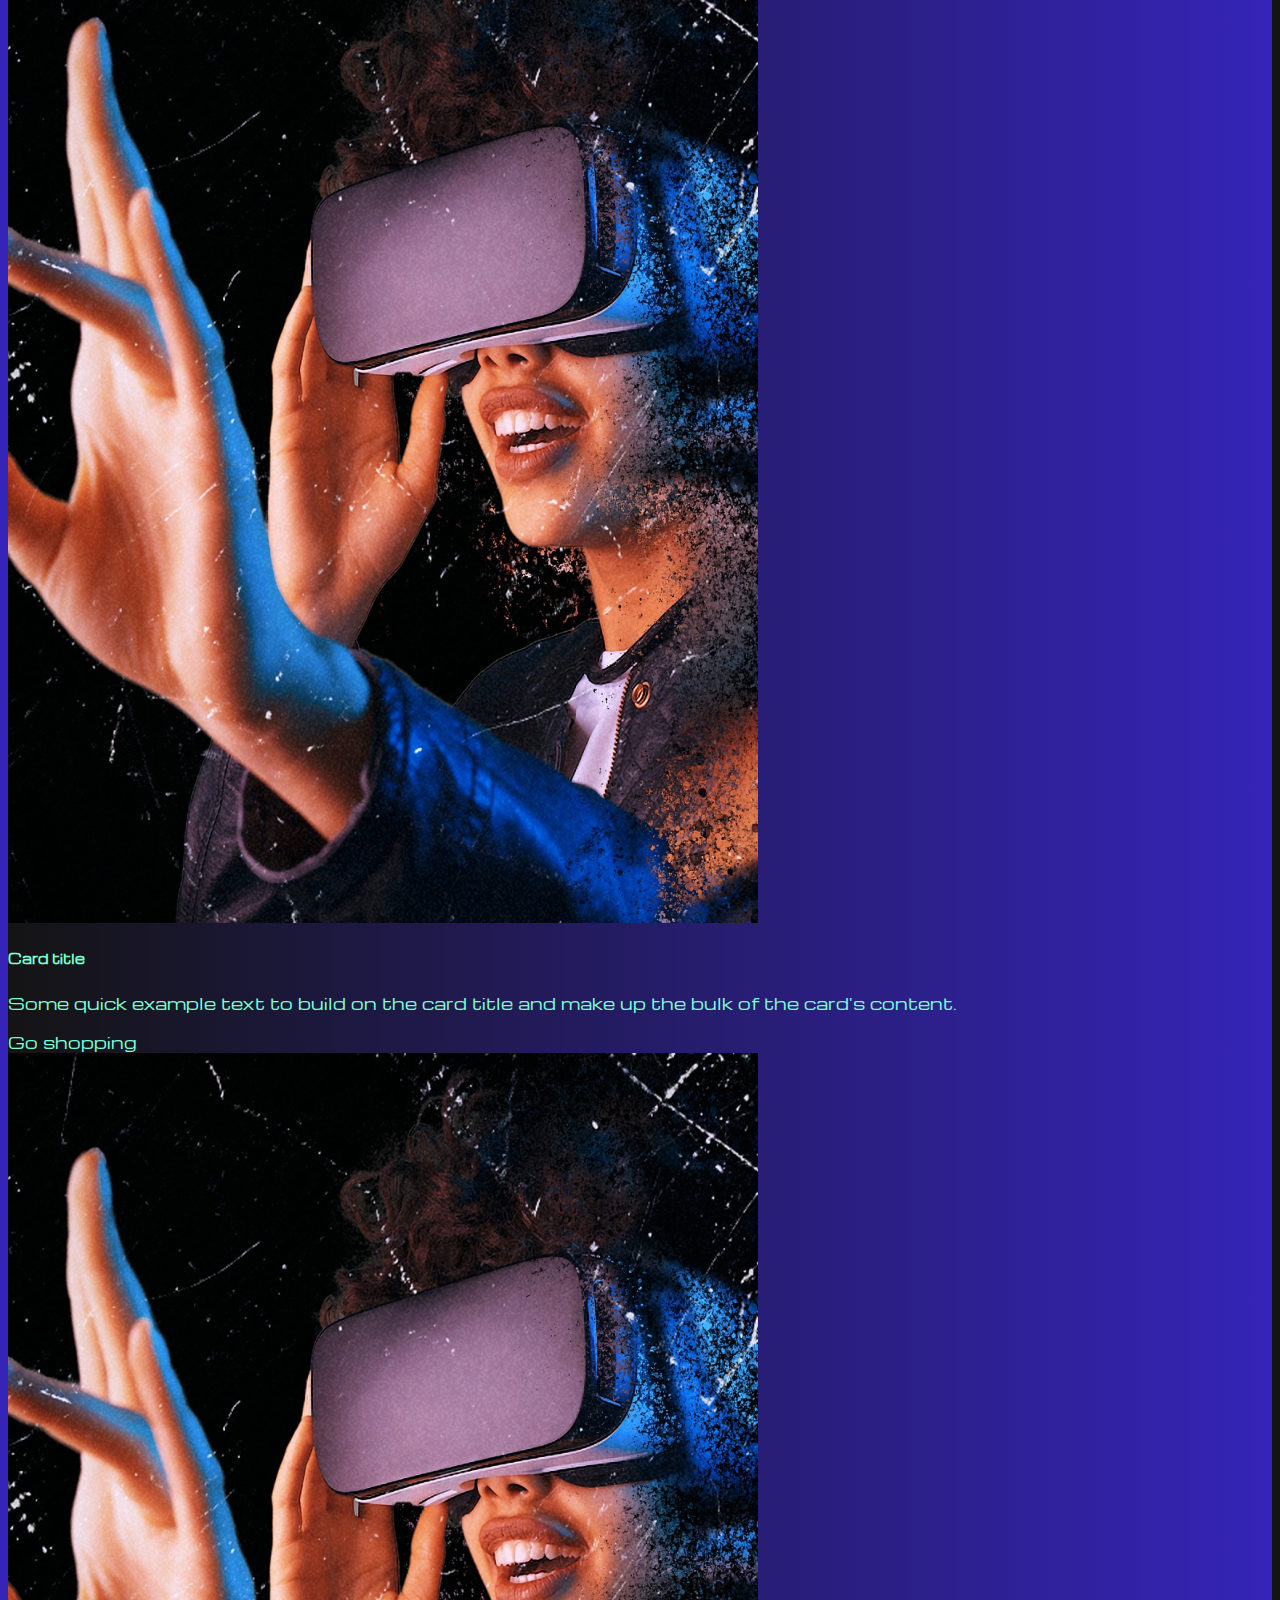
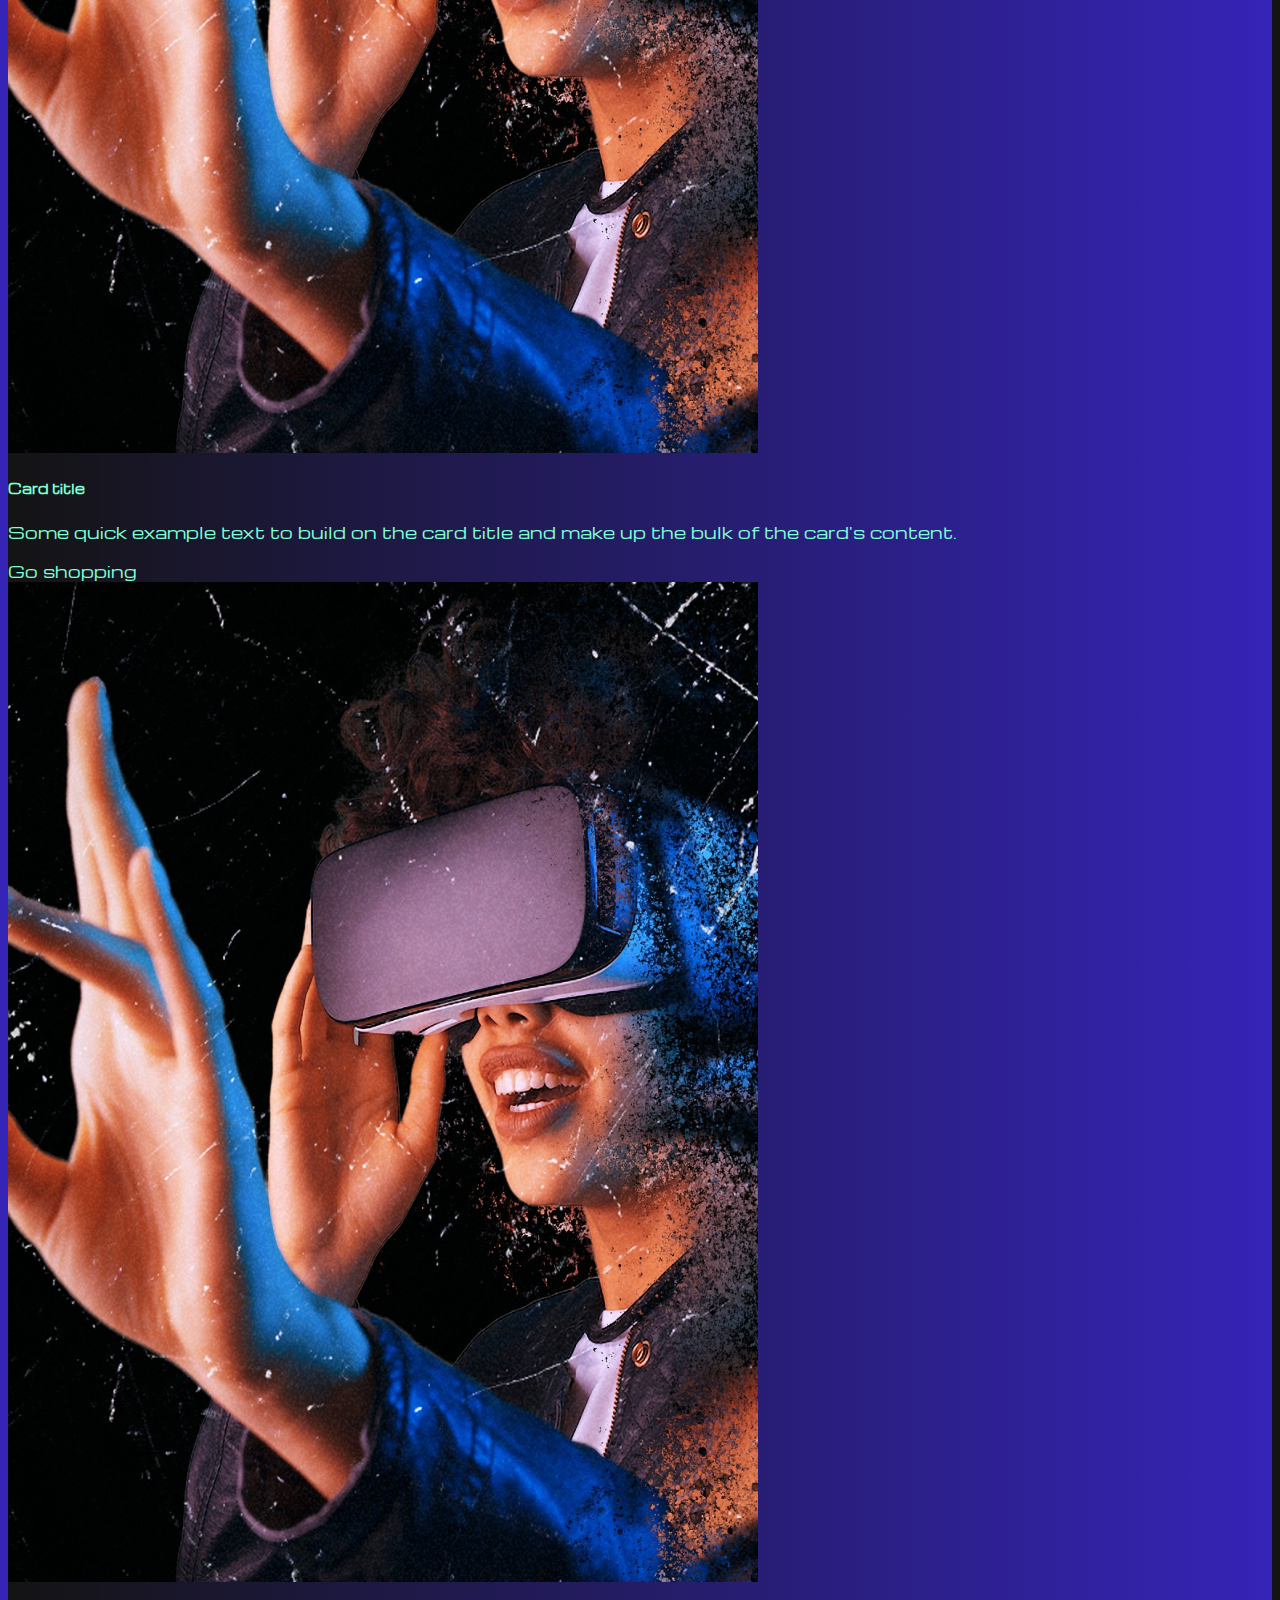
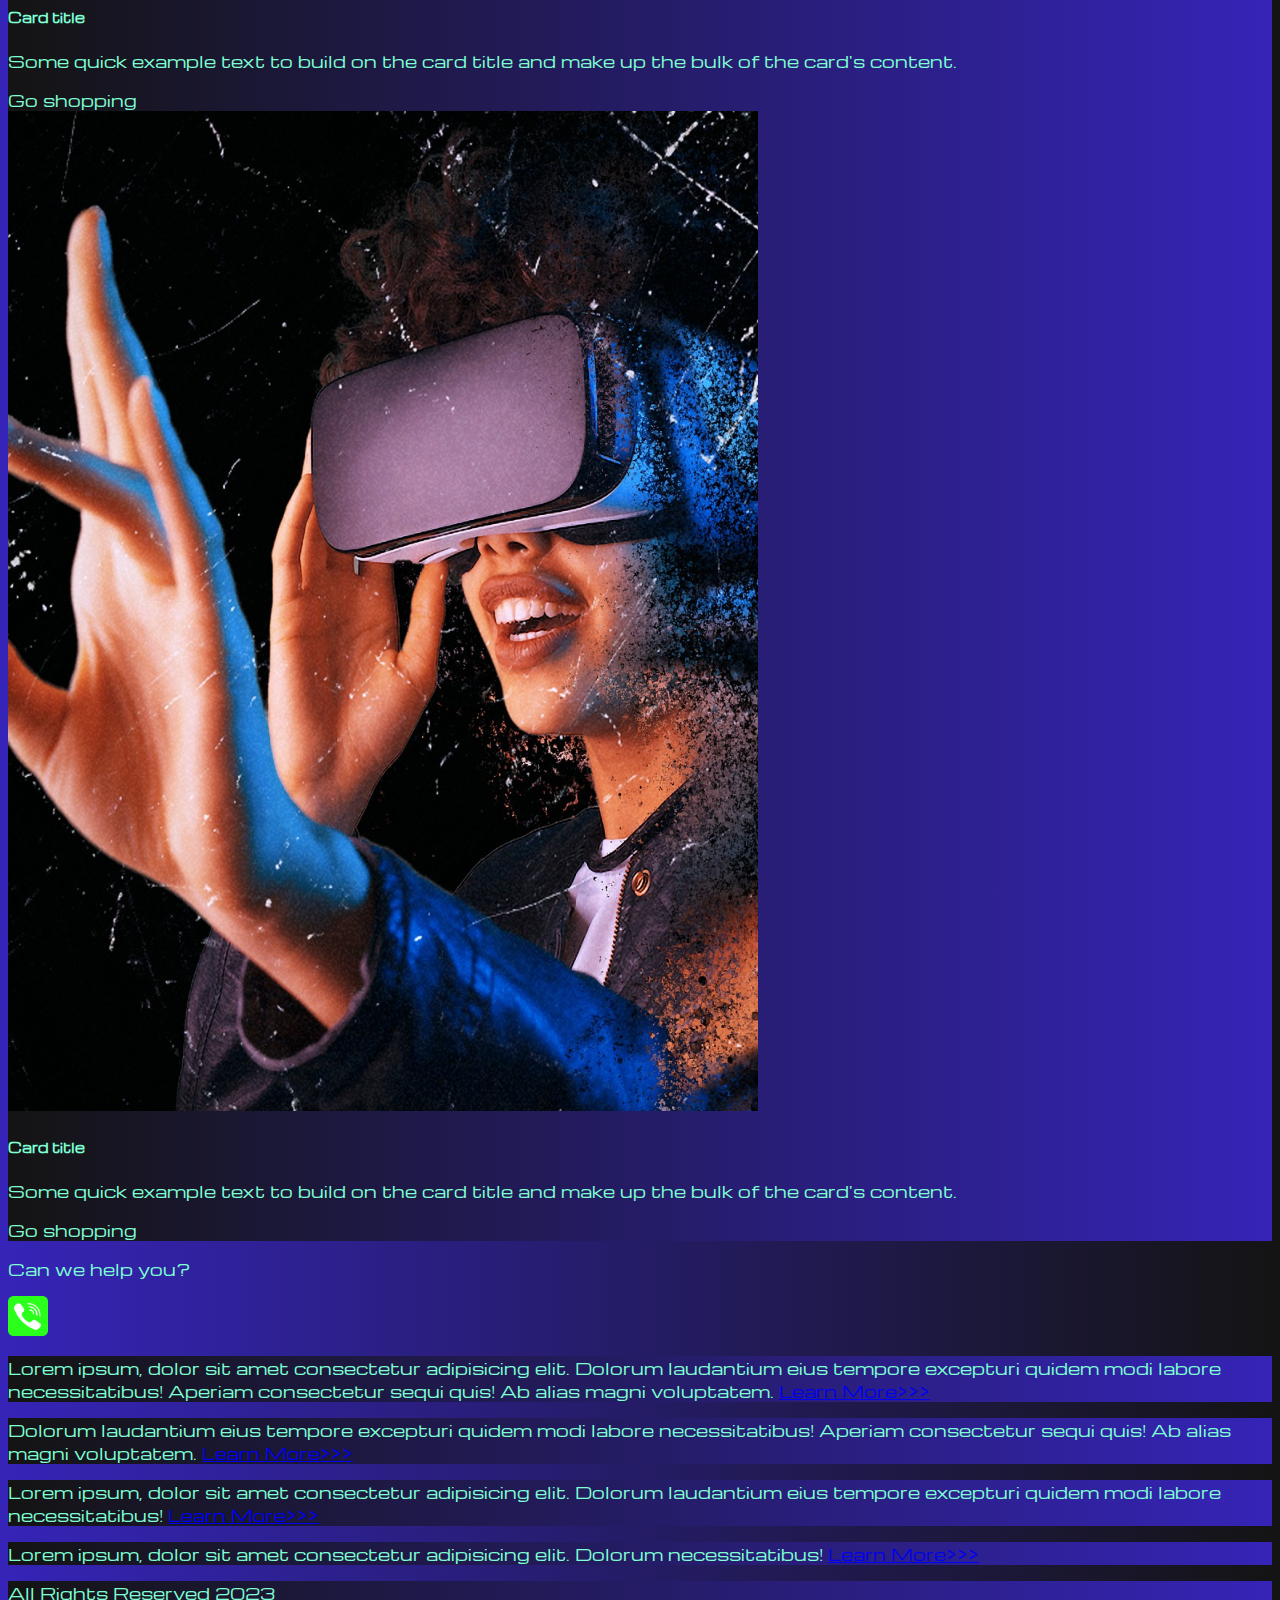
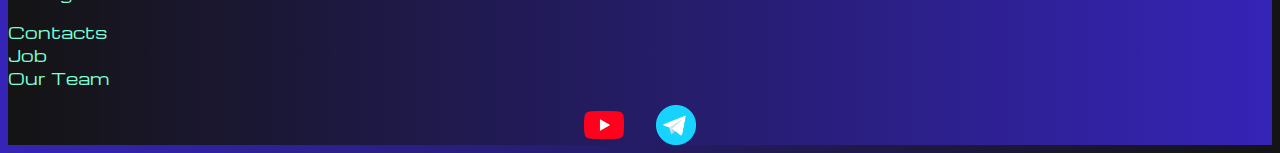
<file: pricing.html>
<!DOCTYPE html>
<html lang="en">
  <head>
    <meta charset="UTF-8" />
    <meta name="viewport" content="width=device-width, initial-scale=1.0" />
    <link
      href="https://cdn.jsdelivr.net/npm/bootstrap@5.2.3/dist/css/bootstrap.min.css"
      rel="stylesheet"
      integrity="sha384-rbsA2VBKQhggwzxH7pPCaAqO46MgnOM80zW1RWuH61DGLwZJEdK2Kadq2F9CUG65"
      crossorigin="anonymous"
    />
    <link rel="stylesheet" href="sourse/styles/mycss.css" />

    <title>Hit</title>
  </head>
  <body>
    <header>
      <nav class="navbar navbar-expand-lg bg-dark">
        <div class="container-fluid">
          <a class="navbar-brand" href="/"
            ><img src="sourse/files/logo.png" alt="..."
          /></a>
          <button
            class="navbar-toggler"
            type="button"
            data-bs-toggle="collapse"
            data-bs-target="#navbarNav"
            aria-controls="navbarNav"
            aria-expanded="false"
            aria-label="Toggle navigation"
          >
            <span class="navbar-toggler-icon"></span>
          </button>
          <div class="collapse navbar-collapse" id="navbarNav">
            <ul class="navbar-nav">
              <li class="nav-item">
                <a class="nav-link" aria-current="page" href="/"
                  >Home</a
                >
              </li>
              <li class="nav-item">
                <a class="nav-link active" href="pricing.html">Pricing</a>
              </li>
              <li class="nav-item">
                <a class="nav-link" href="pricing.html">Contacts</a>
              </li>
              <li class="nav-item">
                <a class="nav-link" href="pricing.html">
                  <img
                    style="width: 35px; margin-inline: 1em"
                    src="sourse/files/yt.png"
                    alt="..."
                  />
                </a>
              </li>
              <li class="nav-item">
                <a class="nav-link" href="pricing.html">
                  <img
                    style="width: 25px; margin-inline: 1em"
                    src="sourse/files/tg.png"
                    alt="..."
                  />
                </a>
              </li>
            </ul>
          </div>
        </div>
      </nav>
    </header>
    <section>
      <div class="container-fluid mt-4">
        <div class="row">
          <div class="col-lg-1"></div>

          <div class="col-lg-8 col-md-12">
            <div class="row">
              <div class="col-lg-4 col-md-6 mt-4">
                <div class="card">
                  <a href="#">
                    <img
                      src="sourse/images/laptop.png"
                      class="card-img-top"
                      alt="Laptop"
                    />
                  </a>
                  <div class="card-body">
                    <h5 class="card-title"><a href="#">Laptops</a></h5>
                    <p class="card-text">
                      <a href="#">
                        Some quick example text to build on the card title and
                        make up the bulk of the card's content.
                      </a>
                    </p>
                    <a href="#" class="btn btn-primary">Go shopping</a>
                  </div>
                </div>
              </div>
              <div class="col-lg-4 col-md-6 mt-4">
                <div class="card">
                  <img
                    src="sourse/images/gaming pc.png"
                    class="card-img-top"
                    alt="Gaming PC"
                  />
                  <div class="card-body">
                    <h5 class="card-title">Gaming PC</h5>
                    <p class="card-text">
                      Some quick example text to build on the card title and
                      make up the bulk of the card's content.
                    </p>
                    <a href="#" class="btn btn-primary">Go shopping</a>
                  </div>
                </div>
              </div>
              <div class="col-lg-4 col-md-6 mt-4">
                <div class="card">
                  <img
                    src="sourse/images/vr.png"
                    class="card-img-top"
                    alt="VR"
                  />
                  <div class="card-body">
                    <h5 class="card-title">Card title</h5>
                    <p class="card-text">
                      Some quick example text to build on the card title and
                      make up the bulk of the card's content.
                    </p>
                    <a href="#" class="btn btn-primary">Go shopping</a>
                  </div>
                </div>
              </div>
              <div class="col-lg-4 col-md-6 mt-4">
                <div class="card">
                  <img
                    src="sourse/images/gpu.png"
                    class="card-img-top"
                    alt="gru"
                  />
                  <div class="card-body">
                    <h5 class="card-title">GPU</h5>
                    <p class="card-text">
                      Some quick example text to build on the card title and
                      make up the bulk of the card's content.
                    </p>
                    <a href="#" class="btn btn-primary">Go shopping</a>
                  </div>
                </div>
              </div>
              <div class="col-lg-4 col-md-6 mt-4">
                <div class="card">
                  <img
                    src="sourse/images/vr.png"
                    class="card-img-top"
                    alt="VR"
                  />
                  <div class="card-body">
                    <h5 class="card-title">Card title</h5>
                    <p class="card-text">
                      Some quick example text to build on the card title and
                      make up the bulk of the card's content.
                    </p>
                    <a href="#" class="btn btn-primary">Go shopping</a>
                  </div>
                </div>
              </div>
              <div class="col-lg-4 col-md-6 mt-4">
                <div class="card">
                  <img
                    src="sourse/images/vr.png"
                    class="card-img-top"
                    alt="VR"
                  />
                  <div class="card-body">
                    <h5 class="card-title">Card title</h5>
                    <p class="card-text">
                      Some quick example text to build on the card title and
                      make up the bulk of the card's content.
                    </p>
                    <a href="#" class="btn btn-primary">Go shopping</a>
                  </div>
                </div>
              </div>
              <div class="col-lg-4 col-md-6 mt-4">
                <div class="card">
                  <img
                    src="sourse/images/vr.png"
                    class="card-img-top"
                    alt="VR"
                  />
                  <div class="card-body">
                    <h5 class="card-title">Card title</h5>
                    <p class="card-text">
                      Some quick example text to build on the card title and
                      make up the bulk of the card's content.
                    </p>
                    <a href="#" class="btn btn-primary">Go shopping</a>
                  </div>
                </div>
              </div>
              <div class="col-lg-4 col-md-6 mt-4">
                <div class="card">
                  <img
                    src="sourse/images/vr.png"
                    class="card-img-top"
                    alt="VR"
                  />
                  <div class="card-body">
                    <h5 class="card-title">Card title</h5>
                    <p class="card-text">
                      Some quick example text to build on the card title and
                      make up the bulk of the card's content.
                    </p>
                    <a href="#" class="btn btn-primary">Go shopping</a>
                  </div>
                </div>
              </div>
            </div>

            <div class="col-lg-12 col-md-12 text-center mt-4">
              <p>Can we help you?</p>
            </div>
            <div class="col-lg-12 col-md-12 text-center">
              <img
                class="call-anim"
                style="width: 40px"
                src="sourse/files/phone.png"
                alt="..."
              />
            </div>
          </div>

          <div class="col-lg-3 col-md-12">
            <div class="row px-2">
              <div class="col-lg-12 sidebar my-4">
                <p>
                  Lorem ipsum, dolor sit amet consectetur adipisicing elit.
                  Dolorum laudantium eius tempore excepturi quidem modi labore
                  necessitatibus! Aperiam consectetur sequi quis! Ab alias magni
                  voluptatem.
                  <a href="#">Learn More>>></a>
                </p>
              </div>

              <div class="col-lg-12 sidebar my-4">
                <p>
                  Dolorum laudantium eius tempore excepturi quidem modi labore
                  necessitatibus! Aperiam consectetur sequi quis! Ab alias magni
                  voluptatem.
                  <a href="#">Learn More>>></a>
                </p>
              </div>

              <div class="col-lg-12 sidebar my-4">
                <p>
                  Lorem ipsum, dolor sit amet consectetur adipisicing elit.
                  Dolorum laudantium eius tempore excepturi quidem modi labore
                  necessitatibus!
                  <a href="#">Learn More>>></a>
                </p>
              </div>

              <div class="col-lg-12 sidebar my-4">
                <p>
                  Lorem ipsum, dolor sit amet consectetur adipisicing elit.
                  Dolorum necessitatibus!
                  <a href="#">Learn More>>></a>
                </p>
              </div>
            </div>
          </div>
        </div>
      </div>
    </section>
    <footer class="mt-4">
      <div class="container-fluid">
        <div class="row">
          <div class="col-lg-4 col-md-12 footer-text text-center">
            <p>All Rights Reserved 2023</p>
          </div>
          <div class="col-lg-4 col-md-12 footer-text text-center">
            <p>Contacts<br />Job<br />Our Team</p>
          </div>
          <div class="col-lg-4 col-md-12 media-links">
            <img
              style="width: 40px; margin-inline: 1em"
              src="sourse/files/yt.png"
              alt="..."
            />
            <img
              style="width: 40px; margin-inline: 1em"
              src="sourse/files/tg.png"
              alt="..."
            />
          </div>
        </div>
      </div>
    </footer>
    <script
      src="https://cdn.jsdelivr.net/npm/bootstrap@5.2.3/dist/js/bootstrap.bundle.min.js"
      integrity="sha384-kenU1KFdBIe4zVF0s0G1M5b4hcpxyD9F7jL+jjXkk+Q2h455rYXK/7HAuoJl+0I4"
      crossorigin="anonymous"
    ></script>
  </body>
</html>
</file>
<file: sourse/styles/mycss.css>
@import url("https://fonts.googleapis.com/css?family=Michroma&display=swap");

body {
  font-family: Michroma, serif;
  background: linear-gradient(90deg, #3524b7 0%, #141414 100%);
}

p{
    color: aquamarine;
}

.nav-link {
  color: aquamarine;
}

.navbar-nav .nav-link.active {
  color: rgb(137, 139, 139);
}

.navbar-brand img {
  width: 45px;
}

.navbar-toggler {
  background-color: rgb(137, 139, 139);
}

.sidebar {
  color: aquamarine;
  background: linear-gradient(270deg, #3524b7 0%, #141414 100%);
}

.card {
  background: linear-gradient(270deg, #3524b7 0%, #141414 100%);
  color: aquamarine;
}

.card a {
  text-decoration: none;
  color: aquamarine;
}

.slide-text,
.footer-text {
  color: aquamarine;
  margin: auto auto;
}

footer,
.btn-outline-primary {
  background: linear-gradient(270deg, #3524b7 0%, #141414 100%);
}

.media-links {
  display: flex;
  justify-content: center;
  align-items: center;
}

.call-anim{
  animation: myAnim 2s ease 0s infinite normal forwards;
}

@keyframes myAnim {
	0%,
	100% {
		transform: translateX(0%);
		transform-origin: 50% 50%;
	}

	15% {
		transform: translateX(-30px) rotate(-6deg);
	}

	30% {
		transform: translateX(15px) rotate(6deg);
	}

	45% {
		transform: translateX(-15px) rotate(-3.6deg);
	}

	60% {
		transform: translateX(9px) rotate(2.4deg);
	}

	75% {
		transform: translateX(-6px) rotate(-1.2deg);
	}
}

@media (max-width: 755) {
  .carousel-indicators {
    display: none;
  }
}
</file>
<file: sourse/styles/bgvideo.css>
.bgvideo {
  height: 70vh;
  width: 100%;
  position: relative;
  display: flex;
  justify-content: center;
  align-items: center;
}

.bgvideo video {
  height: 70vh;
  width: 100%;
  position: absolute;
  top: 0;
  left: 0;
  object-fit: cover;
  z-index: 2;
  background-color: rgba(0, 0, 0, 0.361);
}

.effect {
  height: 70vh;
  width: 100%;
  position: absolute;
  top: 0;
  left: 0;
  object-fit: cover;
  z-index: 1;
}

.video-text {
  color: aquamarine;
  z-index: 2;
}
</file>
